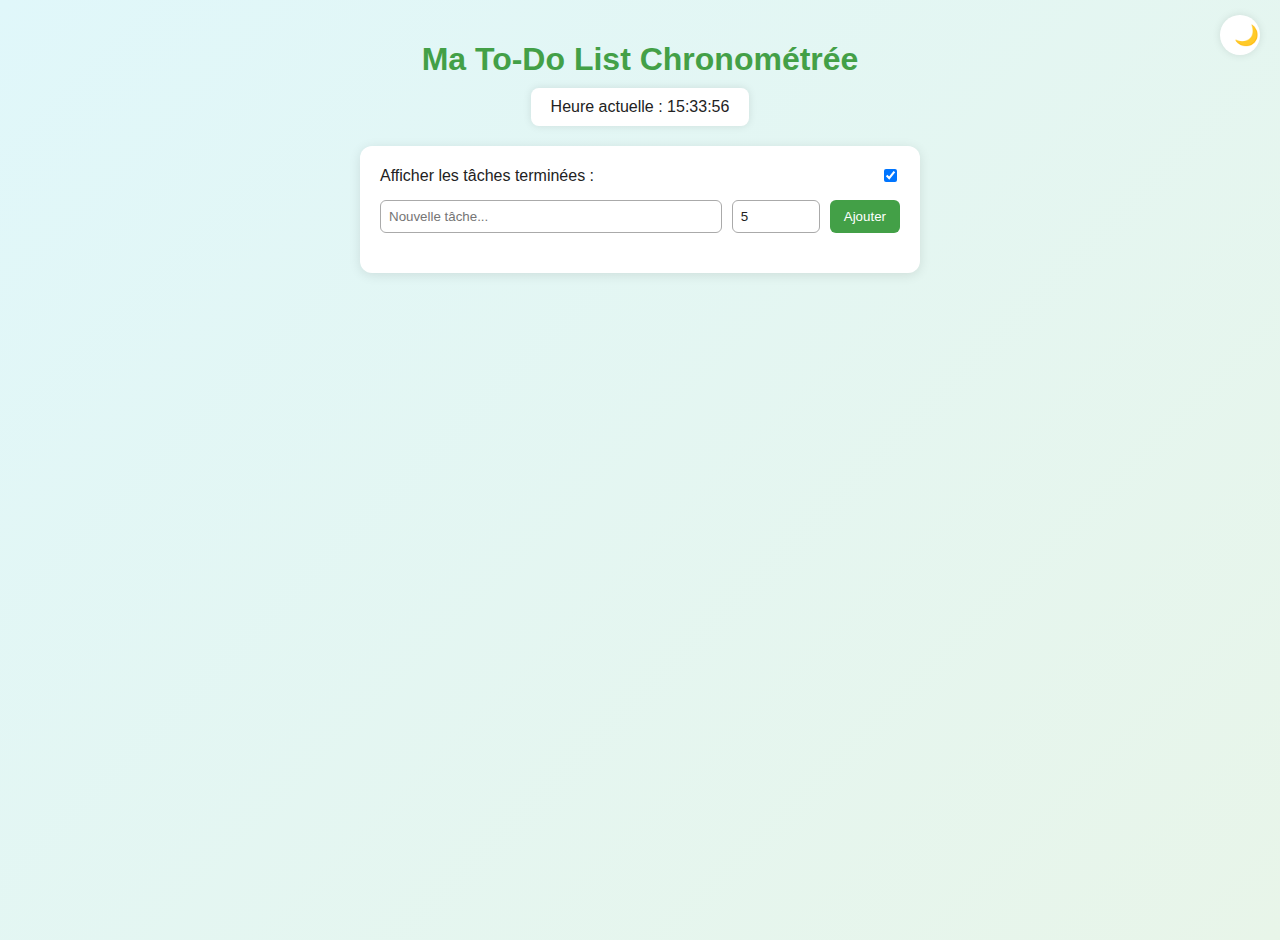
<file: index.html>
<!DOCTYPE html>
<html lang="fr">
<head>
  <meta charset="UTF-8">
  <title>To-Do List Chronométrée Avancée</title>
  <style>
    :root {
      /* Thème clair */
      --bg-color: linear-gradient(135deg, #e0f7fa, #e8f5e9);
      --text-color: #222;
      --card-bg: #fff;
      --accent: #43a047;
      --shadow: rgba(0,0,0,0.1);
    }

    body.dark {
      /* Thème sombre */
      --bg-color: linear-gradient(135deg, #121212, #1e1e1e);
      --text-color: #e0e0e0;
      --card-bg: #1c1c1c;
      --accent: #81c784;
      --shadow: rgba(0,0,0,0.6);
    }

    body {
      font-family: 'Segoe UI', sans-serif;
      background: var(--bg-color);
      color: var(--text-color);
      display: flex;
      flex-direction: column;
      align-items: center;
      margin: 0;
      padding: 20px;
      min-height: 100vh;
      transition: background 1s ease, color 1s ease;
    }

    h1 {
      color: var(--accent);
      margin-bottom: 10px;
      text-align: center;
      transition: color 0.5s ease;
    }

    #theme-toggle {
      position: fixed;
      top: 15px;
      right: 20px;
      background: var(--card-bg);
      color: var(--text-color);
      border: none;
      border-radius: 50%;
      width: 40px;
      height: 40px;
      font-size: 20px;
      cursor: pointer;
      box-shadow: 0 0 8px var(--shadow);
      transition: background 0.4s ease, transform 0.2s ease;
    }

    #theme-toggle:hover {
      transform: scale(1.1);
    }

    #current-time {
      font-size: 1em;
      margin-bottom: 20px;
      background: var(--card-bg);
      padding: 10px 20px;
      border-radius: 8px;
      box-shadow: 0 0 8px var(--shadow);
      transition: all 0.5s ease;
    }

    #todo-container {
      background: var(--card-bg);
      padding: 20px;
      border-radius: 12px;
      box-shadow: 0 2px 12px var(--shadow);
      width: 100%;
      max-width: 520px;
      transition: all 0.5s ease;
    }

    #controls {
      margin-bottom: 15px;
      display: flex;
      align-items: center;
      justify-content: space-between;
      flex-wrap: wrap;
      gap: 10px;
    }

    #input-container {
      display: flex;
      flex-wrap: wrap;
      gap: 10px;
      margin-bottom: 20px;
    }

    input[type="text"], input[type="number"] {
      padding: 8px;
      border: 1px solid #aaa;
      border-radius: 6px;
      background-color: var(--card-bg);
      color: var(--text-color);
      transition: background 0.5s ease, color 0.5s ease;
    }

    input[type="text"] { flex: 1; min-width: 160px; }
    input[type="number"] { width: 70px; }

    button {
      padding: 8px 14px;
      border: none;
      background-color: var(--accent);
      color: white;
      border-radius: 6px;
      cursor: pointer;
      transition: transform 0.2s ease, background 0.2s ease;
    }

    button:hover { transform: scale(1.05); }

    .task {
      display: flex;
      align-items: center;
      justify-content: space-between;
      background: var(--card-bg);
      border-radius: 8px;
      padding: 10px;
      margin-bottom: 10px;
      box-shadow: 0 1px 5px var(--shadow);
      transition: transform 0.2s ease, background 0.2s ease;
      position: relative;
    }

    .task.dragging { opacity: 0.5; transform: scale(1.03); }
    .task label { flex: 1; margin-left: 10px; cursor: pointer; font-weight: 500; }
    .done label { text-decoration: line-through; color: #999; }

    .task-time, .task-duration {
      font-size: 0.85em;
      color: #888;
      margin-left: 10px;
      min-width: 90px;
      text-align: right;
    }

    .duration-slider { width: 70px; margin-left: 10px; }
    .time-diff { display: block; font-size: 0.75em; }
    .overdue { color: #ff5252; font-weight: bold; }
    .advance { color: #4caf50; font-weight: bold; }

    .drag-handle {
      cursor: grab;
      margin-right: 8px;
      font-size: 1.2em;
      user-select: none;
      color: #777;
    }

    .custom-checkbox {
      appearance: none;
      width: 22px;
      height: 22px;
      border-radius: 50%;
      border: 2px solid var(--accent);
      position: relative;
      cursor: pointer;
      outline: none;
      transition: all 0.3s ease;
      background-color: var(--card-bg);
    }

    .custom-checkbox:checked {
      background-color: var(--accent);
      border-color: var(--accent);
      transform: scale(1.2);
    }

    .custom-checkbox:checked::after {
      content: "✔";
      position: absolute;
      color: white;
      font-size: 14px;
      font-weight: bold;
      top: 50%;
      left: 50%;
      transform: translate(-50%, -55%);
    }

    /* Confettis */
    .confetti {
      position: absolute;
      width: 8px;
      height: 8px;
      background-color: var(--color);
      border-radius: 50%;
      pointer-events: none;
      animation: fall 1s ease-out forwards;
      opacity: 0.9;
    }

    @keyframes fall {
      to {
        transform: translate(var(--x), var(--y)) rotate(720deg);
        opacity: 0;
      }
    }

    @media (max-width: 600px) {
      #todo-container { width: 95%; padding: 15px; }
      .task { flex-wrap: wrap; gap: 8px; }
      .task-duration, .task-time { text-align: left; }
      .duration-slider { width: 100%; }
    }
  </style>
</head>
<body>
  <button id="theme-toggle" title="Changer le thème">🌙</button>

  <h1>Ma To-Do List Chronométrée</h1>
  <div id="current-time"></div>

  <div id="todo-container">
    <div id="controls">
      <span>Afficher les tâches terminées :</span>
      <input type="checkbox" id="toggle-done" checked>
    </div>

    <div id="input-container">
      <input type="text" id="task-input" placeholder="Nouvelle tâche...">
      <input type="number" id="duration-input" min="1" value="5">
      <button id="add-btn">Ajouter</button>
    </div>

    <div id="task-list"></div>
  </div>

  <script>
    const addBtn = document.getElementById("add-btn");
    const taskInput = document.getElementById("task-input");
    const durationInput = document.getElementById("duration-input");
    const taskList = document.getElementById("task-list");
    const currentTimeDisplay = document.getElementById("current-time");
    const toggleDone = document.getElementById("toggle-done");
    const themeToggle = document.getElementById("theme-toggle");

    let manualTheme = localStorage.getItem("themeMode") || "auto";

    // 🌗 Gestion du thème (auto + manuel)
    function applyTheme() {
      if (manualTheme === "dark") {
        document.body.classList.add("dark");
        themeToggle.textContent = "☀️";
        return;
      }
      if (manualTheme === "light") {
        document.body.classList.remove("dark");
        themeToggle.textContent = "🌙";
        return;
      }

      const hour = new Date().getHours();
      const isDark = hour >= 19 || hour < 7;
      document.body.classList.toggle("dark", isDark);
      themeToggle.textContent = isDark ? "☀️" : "🌙";
    }

    themeToggle.addEventListener("click", () => {
      if (manualTheme === "auto") manualTheme = document.body.classList.contains("dark") ? "light" : "dark";
      else if (manualTheme === "dark") manualTheme = "light";
      else if (manualTheme === "light") manualTheme = "auto";

      localStorage.setItem("themeMode", manualTheme);
      applyTheme();
    });

    setInterval(() => { if (manualTheme === "auto") applyTheme(); }, 60000);
    applyTheme();

    // 🕒 Heure actuelle
    function updateCurrentTime() {
      const now = new Date();
      currentTimeDisplay.textContent = "Heure actuelle : " + now.toLocaleTimeString('fr-FR', { hour: '2-digit', minute: '2-digit', second: '2-digit' });
    }
    setInterval(updateCurrentTime, 1000);
    updateCurrentTime();

    // 🎉 Confettis
    function launchConfetti(x, y) {
      const colors = ["#81c784", "#ffca28", "#ef5350", "#42a5f5", "#ab47bc"];
      for (let i = 0; i < 25; i++) {
        const confetti = document.createElement("div");
        confetti.classList.add("confetti");
        confetti.style.setProperty("--color", colors[Math.floor(Math.random() * colors.length)]);
        confetti.style.setProperty("--x", `${(Math.random() - 0.5) * 200}px`);
        confetti.style.setProperty("--y", `${150 + Math.random() * 100}px`);
        confetti.style.left = `${x}px`;
        confetti.style.top = `${y}px`;
        document.body.appendChild(confetti);
        setTimeout(() => confetti.remove(), 1000);
      }
    }

    let firstTaskStartTime = null;

    // ➕ Ajouter une tâche
    function addTask() {
      const text = taskInput.value.trim();
      const duration = parseInt(durationInput.value) || 5;
      if (!text) return;

      const taskDiv = document.createElement("div");
      taskDiv.classList.add("task");
      taskDiv.dataset.duration = duration;
      taskDiv.dataset.completed = "false";

      const dragHandle = document.createElement("span");
      dragHandle.classList.add("drag-handle");
      dragHandle.textContent = "☰";

      const checkbox = document.createElement("input");
      checkbox.type = "checkbox";
      checkbox.classList.add("custom-checkbox");

      const label = document.createElement("label");
      label.textContent = text;

      const slider = document.createElement("input");
      slider.type = "range";
      slider.min = "1";
      slider.max = "30";
      slider.value = duration;
      slider.classList.add("duration-slider");

      const durationSpan = document.createElement("span");
      durationSpan.classList.add("task-duration");
      durationSpan.textContent = `${duration} min`;

      const timeSpan = document.createElement("span");
      timeSpan.classList.add("task-time");
      timeSpan.innerHTML = "--:-- <span class='time-diff'></span>";

      slider.addEventListener("input", () => {
        taskDiv.dataset.duration = slider.value;
        durationSpan.textContent = `${slider.value} min`;
        updateTaskTimes();
      });

      checkbox.addEventListener("change", (e) => {
        if (checkbox.checked) {
          taskDiv.classList.add("done");
          taskDiv.dataset.completed = "true";
          taskDiv.dataset.realEnd = new Date().toISOString();
          const rect = e.target.getBoundingClientRect();
          launchConfetti(rect.left + rect.width/2, rect.top + rect.height/2);
        } else {
          taskDiv.classList.remove("done");
          taskDiv.dataset.completed = "false";
          delete taskDiv.dataset.realEnd;
        }
        updateTaskTimes();
      });

      label.addEventListener("dblclick", () => { taskDiv.remove(); updateTaskTimes(); });

      taskDiv.append(dragHandle, checkbox, label, slider, durationSpan, timeSpan);
      taskList.appendChild(taskDiv);
      taskInput.value = "";
      durationInput.value = 5;

      if (!firstTaskStartTime) firstTaskStartTime = new Date();
      enableDragAndDrop(taskDiv);
      updateTaskTimes();
    }

    addBtn.addEventListener("click", addTask);
    taskInput.addEventListener("keypress", e => { if (e.key === "Enter") addTask(); });
    durationInput.addEventListener("keypress", e => { if (e.key === "Enter") addTask(); });
    toggleDone.addEventListener("change", updateTaskTimes);

    // 🧩 Drag & drop
    function enableDragAndDrop(task) {
      const dragHandle = task.querySelector(".drag-handle");
      dragHandle.addEventListener("mousedown", () => { task.draggable = true; });
      dragHandle.addEventListener("mouseup", () => { task.draggable = false; });

      task.addEventListener("dragstart", () => task.classList.add("dragging"));
      task.addEventListener("dragend", () => {
        task.classList.remove("dragging");
        task.draggable = false;
        updateTaskTimes();
      });
    }

    taskList.addEventListener("dragover", e => {
      e.preventDefault();
      const dragging = document.querySelector(".dragging");
      const after = getDragAfterElement(taskList, e.clientY);
      if (!after) taskList.appendChild(dragging);
      else taskList.insertBefore(dragging, after);
    });

    function getDragAfterElement(container, y) {
      const els = [...container.querySelectorAll(".task:not(.dragging)")];
      return els.reduce((closest, child) => {
        const box = child.getBoundingClientRect();
        const offset = y - box.top - box.height / 2;
        return (offset < 0 && offset > closest.offset) ? { offset, element: child } : closest;
      }, { offset: Number.NEGATIVE_INFINITY }).element;
    }

    // 🕒 Mise à jour des temps
    function updateTaskTimes() {
      const tasks = [...taskList.children];
      if (tasks.length === 0) { firstTaskStartTime = null; return; }
      if (!firstTaskStartTime) firstTaskStartTime = new Date();

      let currentEnd = new Date(firstTaskStartTime);
      tasks.forEach(task => {
        const isDone = task.dataset.completed === "true";
        const duration = parseInt(task.dataset.duration);
        const timeSpan = task.querySelector(".task-time");
        const now = new Date();

        currentEnd = new Date(currentEnd.getTime() + duration * 60000);

        if (isDone && task.dataset.realEnd) {
          const realEnd = new Date(task.dataset.realEnd);
          const realStr = realEnd.toLocaleTimeString('fr-FR', { hour: '2-digit', minute: '2-digit' });
          const estStr = currentEnd.toLocaleTimeString('fr-FR', { hour: '2-digit', minute: '2-digit' });
          const delta = Math.round((realEnd - currentEnd) / 60000);
          const deltaStr = delta >= 0 ? `+${delta} min` : `${delta} min`;
          timeSpan.innerHTML = `Est: ${estStr}, Réel: ${realStr} (<span class="${delta<0?'advance':'overdue'}">${deltaStr}</span>)`;
        } else {
          const estStr = currentEnd.toLocaleTimeString('fr-FR', { hour: '2-digit', minute: '2-digit' });
          const diffMin = Math.round((currentEnd - now) / 60000);
          const diffText = diffMin >= 0 ? `(dans ${diffMin} min)` : `(en retard de ${Math.abs(diffMin)} min)`;
          timeSpan.innerHTML = `${estStr} <span class="${diffMin >= 0 ? '' : 'overdue'}">${diffText}</span>`;
        }

        task.style.display = (isDone && !toggleDone.checked) ? "none" : "flex";
      });
    }

    setInterval(updateTaskTimes, 1000);
  </script>
</body>
</html>
</file>
